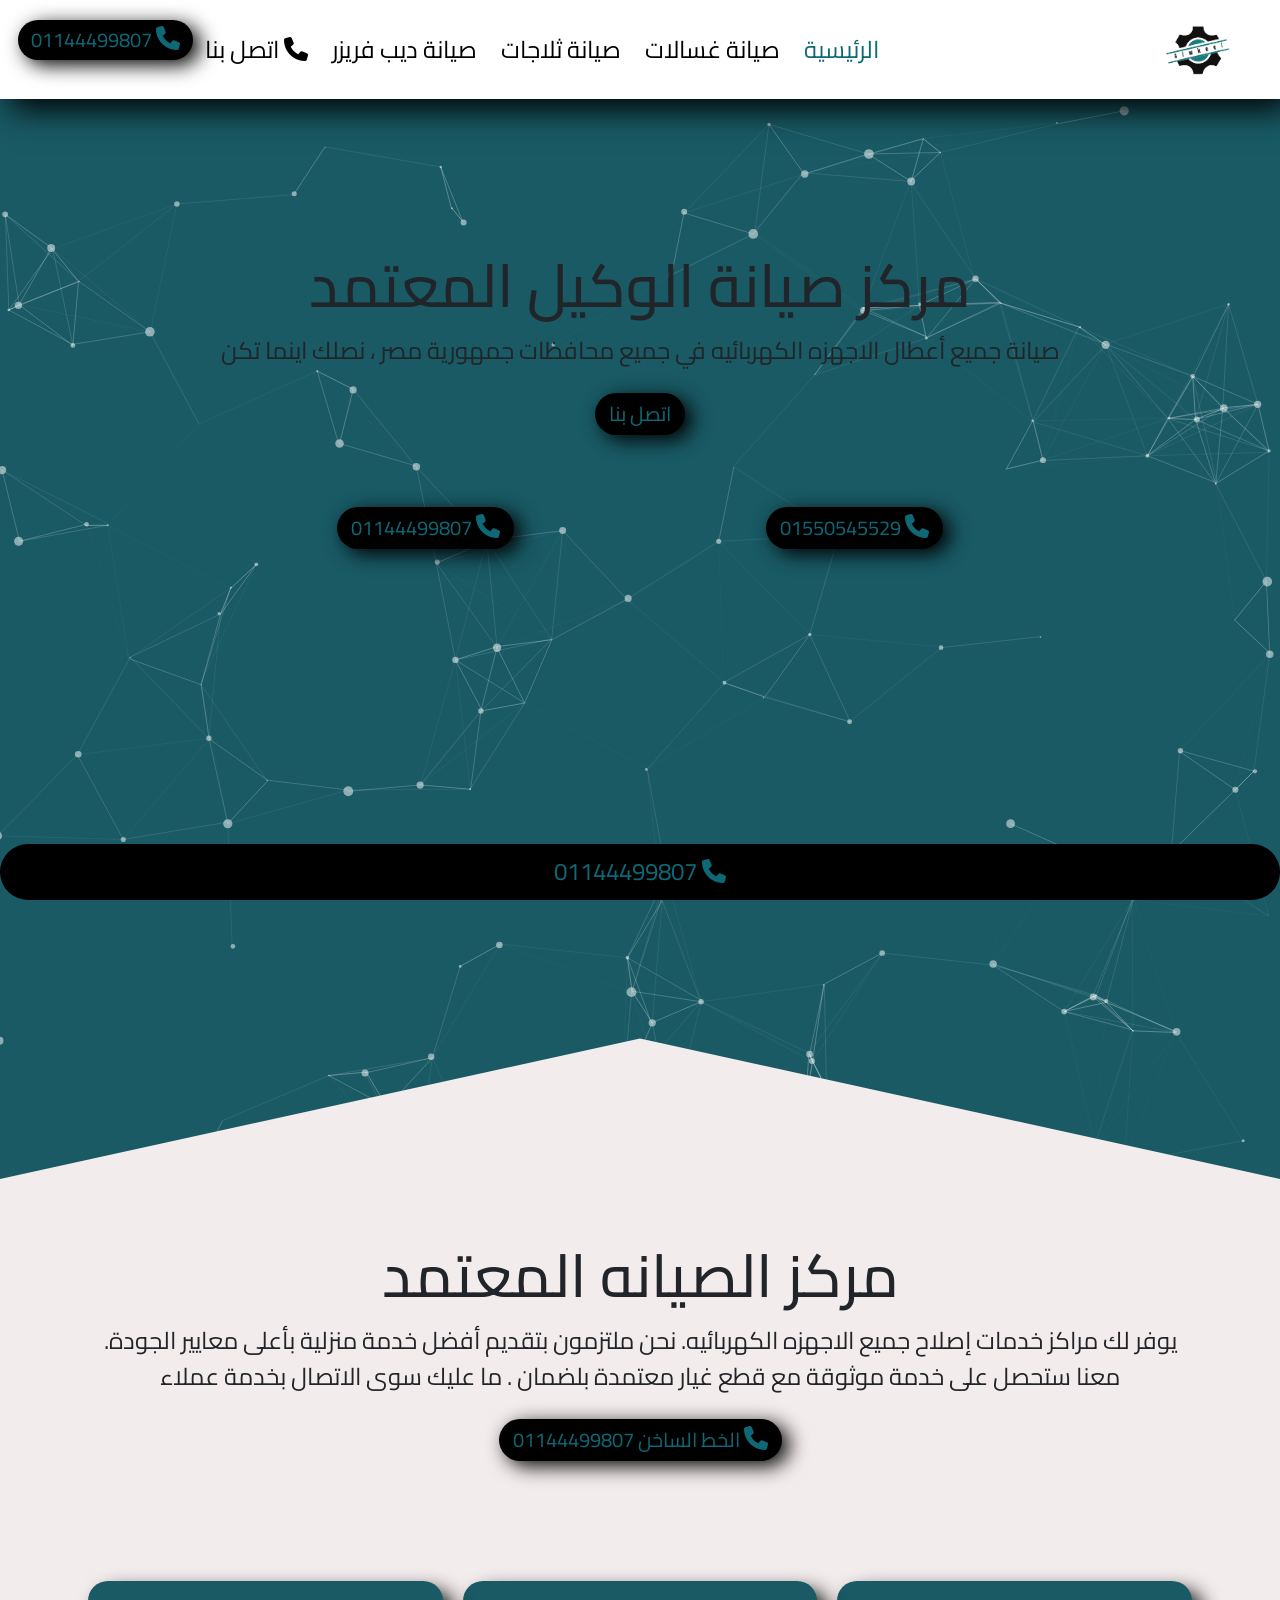
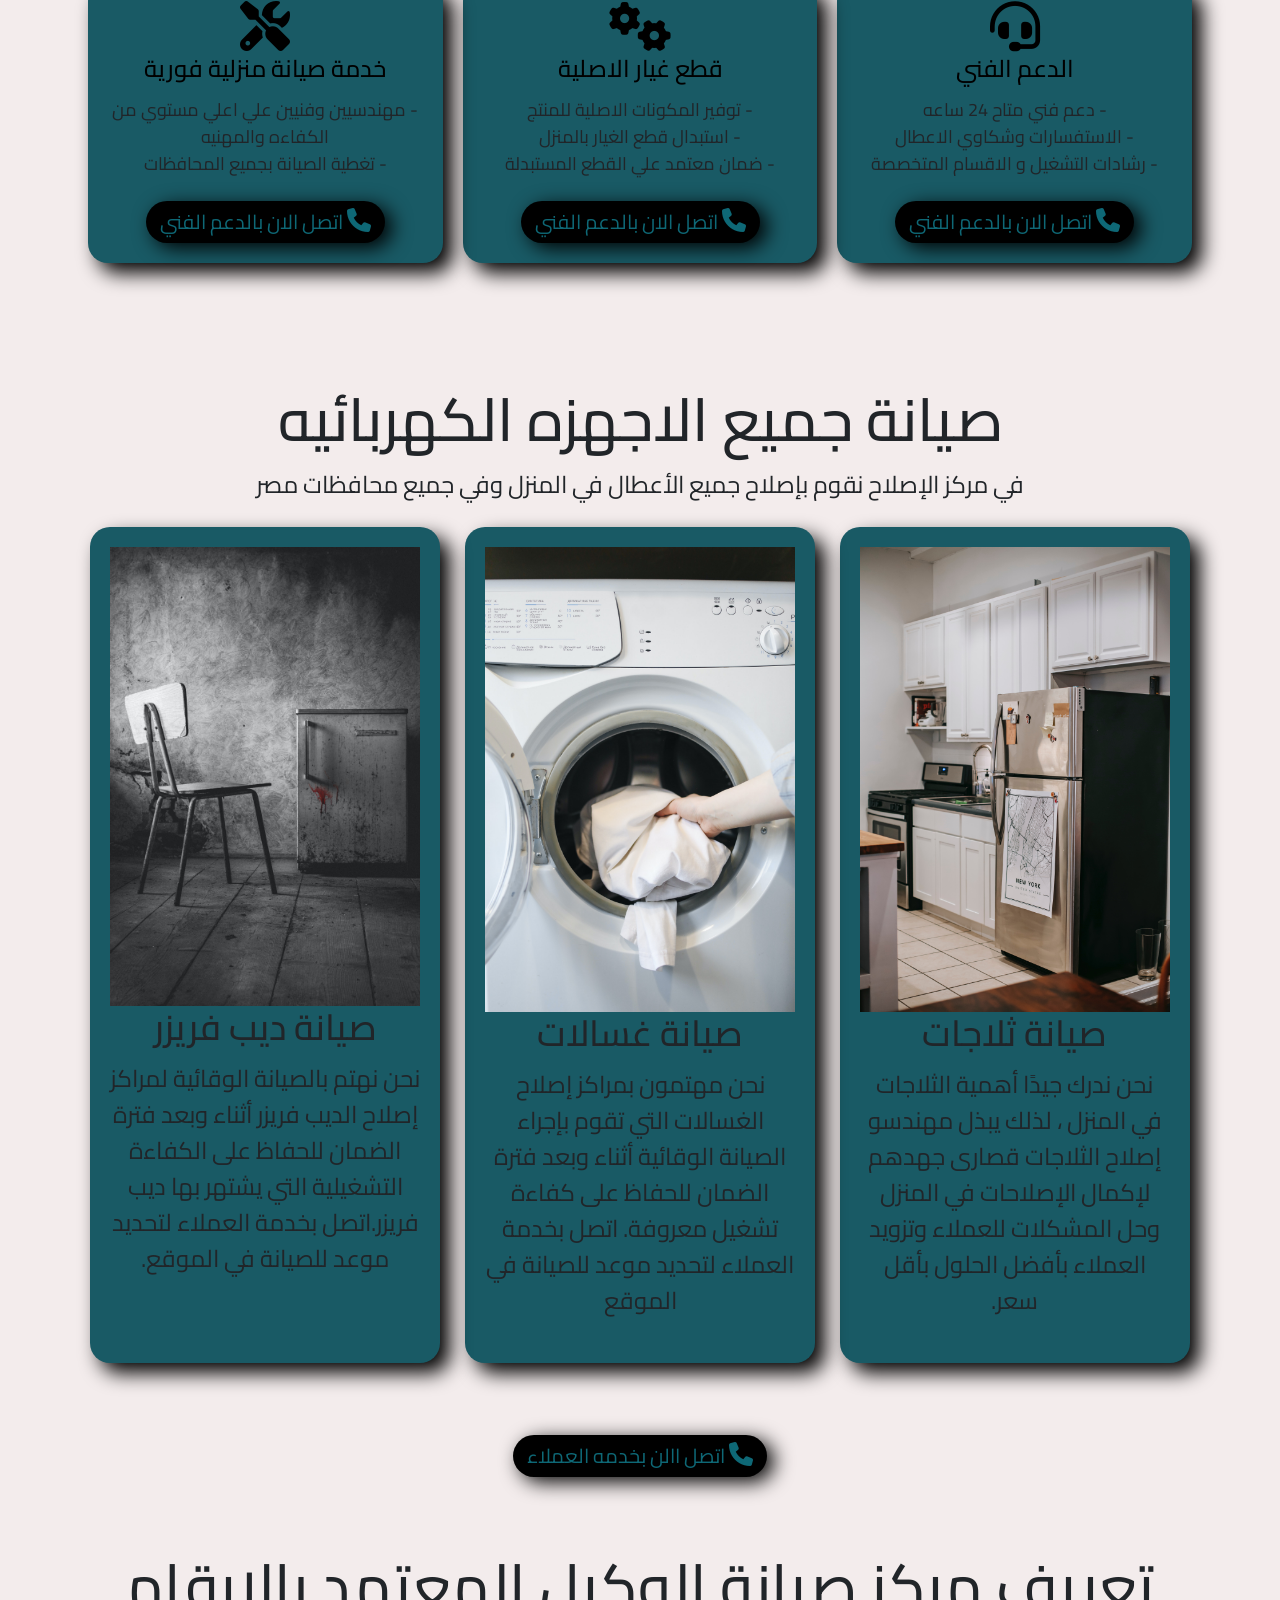
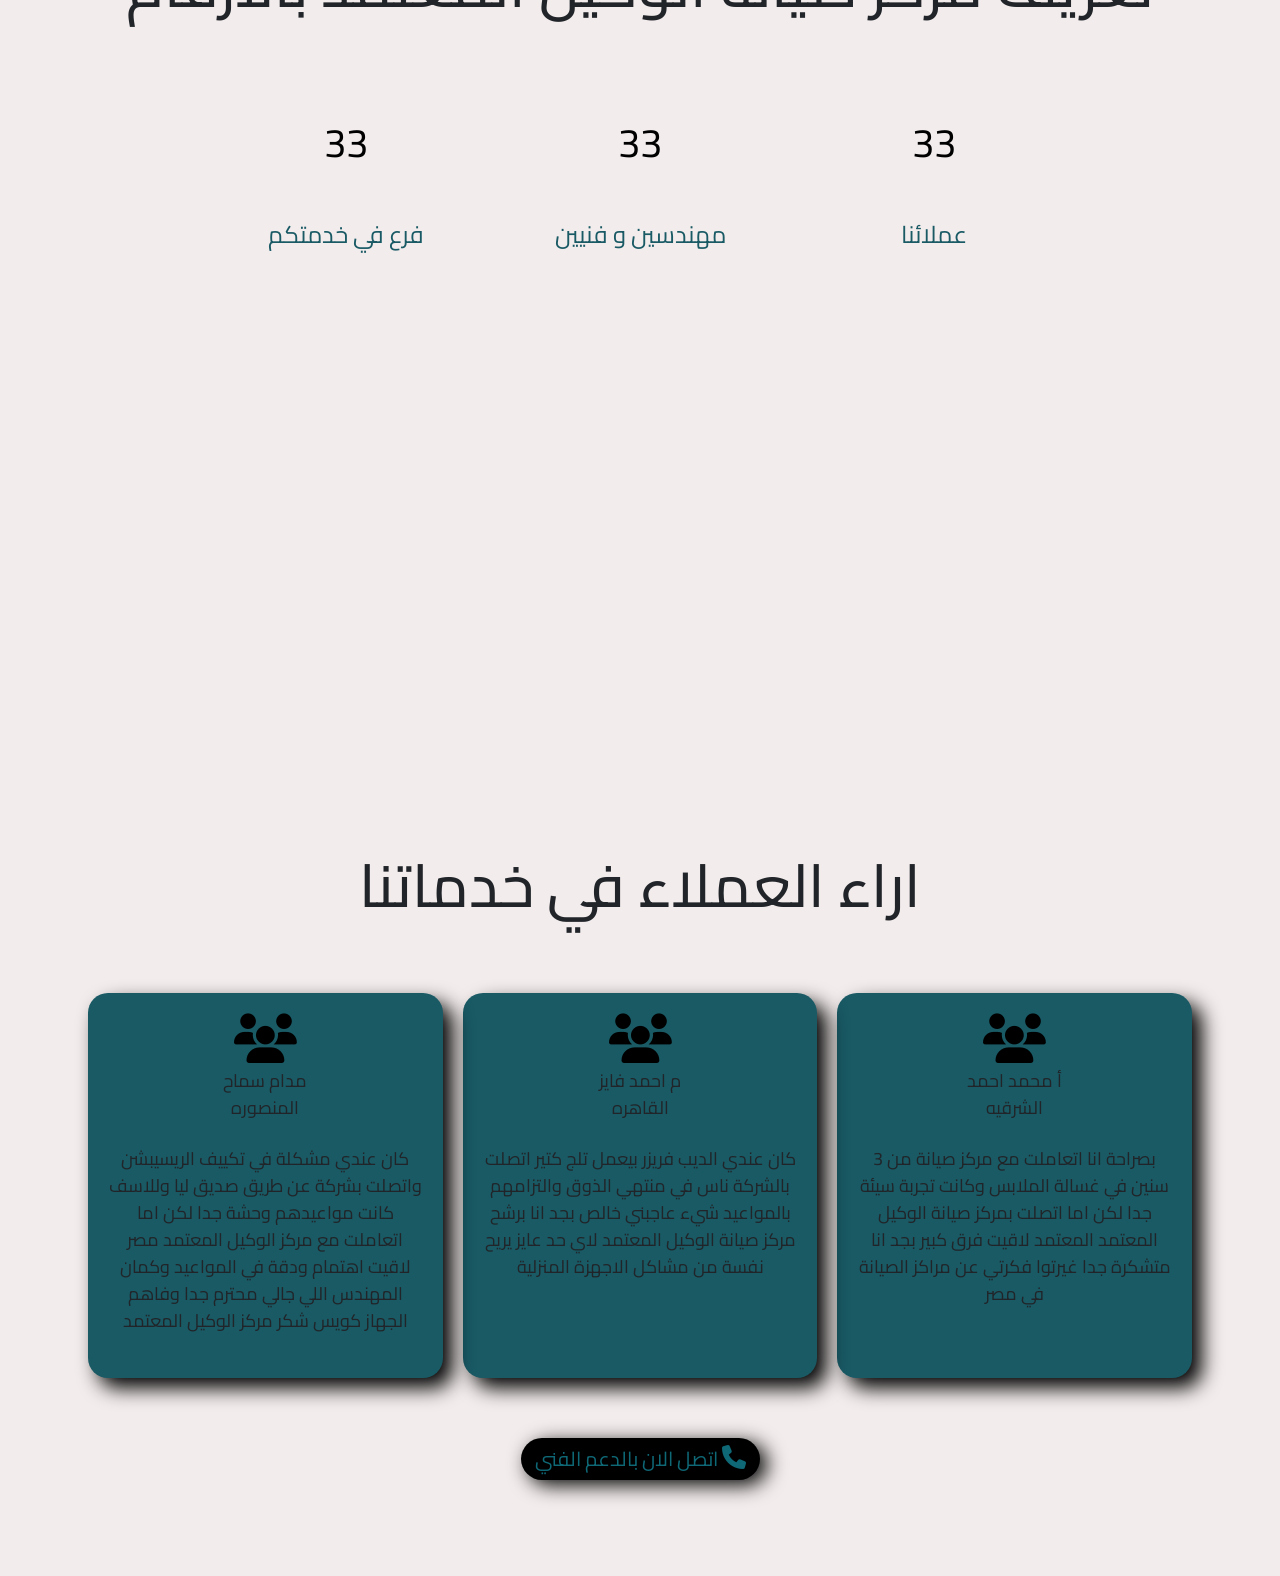
<file: index.html>
<!DOCTYPE html>
<html dir="rtl" lang="ar">

<head>
    <meta charset="UTF-8">
    <meta http-equiv="X-UA-Compatible" content="IE=edge">
    <meta name="viewport" content="width=device-width, initial-scale=1.0">
    <meta name="description" content="مركز خدمات صيانة زانوسى  المعتمد مهندسين متخصصون ذو خبره في مجال صيانات غسالات وثلاجات وديب فريزر زانوسى" />
	<meta name="description" content="مركز صيانة زانوسى المعتمد  متخصصون فى صيانة ثلاجات وغسالات زانوسى" />
	<meta name="description" content="مركز خدمات صيانة زانوسى  المعتمد مهندسين متخصصون ذو خبره في مجال صيانات غسالات وثلاجات وديب فريزر زانوسى" />
    <!-- style css -->
    <link rel="stylesheet" href="css/style.css">
    <!-- normalize  -->
    <link rel="stylesheet" href="css/normalize.css">

    <!-- boot strap -->
    <link href="https://cdn.jsdelivr.net/npm/bootstrap@5.2.3/dist/css/bootstrap.min.css" rel="stylesheet"
        integrity="sha384-rbsA2VBKQhggwzxH7pPCaAqO46MgnOM80zW1RWuH61DGLwZJEdK2Kadq2F9CUG65" crossorigin="anonymous">
    <!-- font -awesome -->
    <link rel="stylesheet" href="https://cdnjs.cloudflare.com/ajax/libs/font-awesome/6.2.1/css/all.min.css">
    <!-- font google -->
    <link rel="preconnect" href="https://fonts.googleapis.com">
    <link rel="preconnect" href="https://fonts.gstatic.com" crossorigin>
    <link
        href="https://fonts.googleapis.com/css2?family=Cairo:wght@200;300;500;700&family=Roboto:wght@100;300;400;700&display=swap"
        rel="stylesheet">
    <title>الوكيل المعتمد</title>
</head>

<body>
    <!-- start header -->

    <nav class="navbar navbar-expand-lg ">
        <div class="container-fluid">

            <a class="navbar-brand" href="#"><img src="logo.png" class="logo" alt=""> </a>
            <button class="navbar-toggler" type="button" data-bs-toggle="collapse"
                data-bs-target="#navbarSupportedContent" aria-controls="navbarSupportedContent" aria-expanded="false"
                aria-label="Toggle navigation">
                <span class="navbar-toggler-icon"></span>
            </button>
            <div class="collapse navbar-collapse" id="navbarSupportedContent">
                <ul class="navbar-nav me-auto mb-2 mb-lg-0">
                    <li class="nav-item">
                        <a class="nav-link active " aria-current="page" style="color:var(--farst-color) ;"
                            href="index.html">الرئيسية</a>
                    </li>
                    <li class="nav-item">
                        
                        <a class="nav-link" href="washers/washers.html">صيانة غسالات</a>
                    </li>
                    <li class="nav-item">
                        <a class="nav-link" href="Refrigerators/Refrigerators.html">صيانة ثلاجات</a>
                    </li>
                    <li class="nav-item">
                        <a class="nav-link" href="DeepFreezer/DeepFreezer.html">صيانة ديب فريزر</a>
                    </li>
                    <li class="nav-item">
                        <a class="nav-link" href="tel:01144499807"><i class="fa fa-phone"></i> اتصل بنا </a>
                    </li>
                    <li class="nav-item">
                    <li><a class="nav-link btn" href="tel:01144499807"><i class="fa fa-phone"></i> 01144499807</a></li>
                    </li>
                </ul>
            </div>
        </div>
    </nav>
    <!--===========start  landing page ===========-->
    <div id="particles-js">
        <section class="container">
            <div class="landing">
                <div class="landing-txt">
                    <h1>مركز صيانة الوكيل المعتمد</h1>
                    <p>صيانة جميع أعطال الاجهزه الكهربائيه في جميع محافظات جمهورية مصر ، نصلك اينما تكن</p>
                    <a href="tel:01144499807" class="btn">اتصل بنا </a>
                    <div class="mt-5 coil">
                        <a href="tel:01550545529" class="btn"><i class="fa fa-phone"></i> 01550545529 </a>
                        <a href="tel:01144499807" class="btn"><i class="fa fa-phone"></i> 01144499807 </a>
                    </div>
                </div>
            </div>
        </section>
    </div>
    <i class="fa-sharp fa-solid fa-arrow-up up"></i>
    <!--===========end  landing page ===========-->

    <!--============ start service ============ -->
    <div class="service">
        <div class="container text-center">
            <div class="col">
                <h1>مركز الصيانه المعتمد</h1>
                <p>
                    يوفر لك مراكز خدمات إصلاح جميع الاجهزه الكهربائيه. نحن ملتزمون بتقديم أفضل خدمة منزلية بأعلى
                    معايير الجودة. معنا ستحصل على خدمة موثوقة مع قطع غيار معتمدة بلضمان . ما عليك سوى
                    الاتصال بخدمة عملاء</p>
                <s><a class="tx-center btn" href="tel:01144499807"><i class="fa fa-phone"></i> الخط الساخن 01144499807</a></s>
            </div>
        </div>
    </div>
    <!--============ end service ============ -->
    <!--=========start features========= -->
    <div class="features">
        <div class="container">
            <div class="feat">
                <div class="col ">
                    <i class="fa fa-headset"></i>
                    <h4>الدعم الفني </h4>
                    <p>- دعم فني متاح 24 ساعه
                        <br />- الاستفسارات وشكاوي الاعطال
                        <br /> - رشادات التشغيل و الاقسام المتخصصة
                    </p>
                </div>
                <a href="tel:01144499807" class="btn"><i class="fa fa-phone"></i> اتصل الان بالدعم الفني</a>
            </div>
            <div class="feat">
                <div class="col">
                    <i class="fa fa-gears"></i>
                    <h4> قطع غيار الاصلية</h4>
                    <p> - توفير المكونات الاصلية للمنتج
                        <br /> - استبدال قطع الغيار بالمنزل
                        <br /> - ضمان معتمد علي القطع المستبدلة
                    </p>
                </div>
                <a href="tel:01144499807" class="btn"><i class="fa fa-phone"></i> اتصل الان بالدعم الفني</a>
            </div>
            <div class="feat">
                <div class="col">
                    <i class="fa fa-screwdriver-wrench"></i>
                    <h4> خدمة صيانة منزلية فورية</h4>
                    <p>
                        - مهندسيين وفنيين علي اعلي مستوي من الكفاءه والمهنيه
                        <br />- تغطية الصيانة بجميع المحافظات
                    </p>
                </div>
                <a href="tel:01144499807" class="btn"><i class="fa fa-phone"></i> اتصل الان بالدعم الفني</a>
            </div>
        </div>
    </div>
    <!--=========end features =========-->

    <!-- =========start about =========-->
    <div class="about">
        <h1 class="text-center">صيانة جميع الاجهزه الكهربائيه</h1>
        <p class="texr-center">في مركز الإصلاح نقوم بإصلاح جميع الأعطال في المنزل وفي جميع محافظات مصر</p>
        <div class="container">
            <div class="col">
                <img src="img/about/1.jpg" alt="">
                <h4>صيانة ثلاجات</h4>
                <p>
                    نحن ندرك جيدًا أهمية الثلاجات في المنزل ، لذلك يبذل مهندسو إصلاح الثلاجات قصارى جهدهم لإكمال
                    الإصلاحات في المنزل وحل المشكلات للعملاء وتزويد العملاء بأفضل الحلول بأقل سعر.</p>
            </div>
            <div class="col">
                <img src="img/about/2.jpg" alt="">
                <h4>صيانة غسالات</h4>
                <p>نحن مهتمون بمراكز إصلاح الغسالات التي تقوم بإجراء الصيانة الوقائية أثناء وبعد فترة الضمان للحفاظ على
                    كفاءة تشغيل معروفة. اتصل بخدمة العملاء لتحديد موعد للصيانة في الموقع</p>
            </div>
            <div class="col">
                <img src="img/about/3.jpg" alt="">
                <h4>صيانة ديب فريزر </h4>
                <p>نحن نهتم بالصيانة الوقائية لمراكز إصلاح الديب فريزر أثناء وبعد فترة الضمان للحفاظ على الكفاءة
                    التشغيلية التي يشتهر بها ديب فريزر.اتصل بخدمة العملاء لتحديد موعد للصيانة في الموقع.</p>
            </div>
        </div>
        <br>
        <br>
        <center>
            <a href="tel:01144499807" class="btn mb-2 texr-center" ><i class="fa fa-phone"></i> اتصل االن بخدمه العملاء</a>
        </center>
    </div>
    <!--========= end about =========-->
    <!--============start  slider ============-->
    <div class="sliderer">
        <div class="container">
            <h1 class="texr-center">تعريف مركز صيانة الوكيل المعتمد بالارقام  </h1>
            <div class="roow">

                <div class="col">
                    <p class="nun " data-goal="23400"></p>
                    <p>عملائنا</p>
                </div>
                <div class="col">
                    <p class="nun" data-goal="800"></p>
                    <p>مهندسين و فنيين</p>
                </div>
                <div class="col">
                    <p class="nun" data-goal="165"></p>
                    <p>فرع في خدمتكم</p>
                </div>
            </div>
        </div>
    </div>
    <!-- silder start-->
    <h1 class="text-center">اراء العملاء في خدماتنا</h1>
    <div class="features">
        <div class="container">
            <div class="feat">
                <div class="col ">
                    <i class="fa fa-users"></i>
                    <p>
                        أ محمد احمد
                        <br>
                        الشرقيه
                    </p>
                    <p>
						بصراحة انا اتعاملت مع مركز صيانة من 3 سنين في غسالة الملابس وكانت تجربة سيئة جدا لكن اما اتصلت بمركز صيانة الوكيل المعتمد  المعتمد لاقيت فرق كبير بجد انا متشكرة جدا غيرتوا فكرتي عن مراكز الصيانة في مصر
					</p>
                </div>
            </div>
            <div class="feat">
                <div class="col">
                    <i class="fa fa-users"></i>
                    <p>م احمد فايز
                        <br>
                        القاهره
                    </p>
                    <p>
						كان عندي الديب فريزر بيعمل تلج كتير اتصلت بالشركة ناس في منتهي الذوق والتزامهم بالمواعيد شيء عاجبني خالص بجد انا برشح مركز صيانة الوكيل المعتمد لاي حد عايز يريح نفسة من مشاكل الاجهزة المنزلية
					</p>
                </div>
            </div>
            <div class="feat">
                <div class="col">
                    <i class="fa fa-users"></i>
                    <p>مدام سماح
                        <br>
                        المنصوره
                    </p>
                    <p>
						كان عندي مشكلة في تكييف الريسيبشن واتصلت بشركة عن طريق صديق ليا وللاسف كانت مواعيدهم وحشة جدا لكن اما اتعاملت مع مركز الوكيل المعتمد  مصر لاقيت اهتمام ودقة في المواعيد وكمان المهندس اللي جالي محترم جدا وفاهم الجهاز كويس شكر مركز الوكيل المعتمد 
					</p>
                </div>
            </div>
        </div>
    </div>
    <div class="footer">

        <a href="tel:01550545529" class="btn " ><i class="fa fa-phone"></i> اتصل الان بالدعم الفني</a>
    </div>
    <!-- silder end-->
    <!--============end footer ============-->

    <footer>
        <a href="tel:01144499807" class=" phon"><i class="fa fa-phone"></i> 01144499807 </a>
       </footer>
    <!-- =====start footer====== -->

    <!-- =====end slid====== -->

    <!-- main js -->
    <script src="js/main.js"></script>
    <!-- particles -->
    <script type="text/javascript" src="js/particles.js/particles.min.js"></script>
    <script type="text/javascript" src="js/particles.js/app.js"></script>

    <!-- boot strap -->
    <script src="https://cdn.jsdelivr.net/npm/bootstrap@5.2.3/dist/js/bootstrap.bundle.min.js"
        integrity="sha384-kenU1KFdBIe4zVF0s0G1M5b4hcpxyD9F7jL+jjXkk+Q2h455rYXK/7HAuoJl+0I4"
        crossorigin="anonymous"></script>
</body>

</html>
</file>
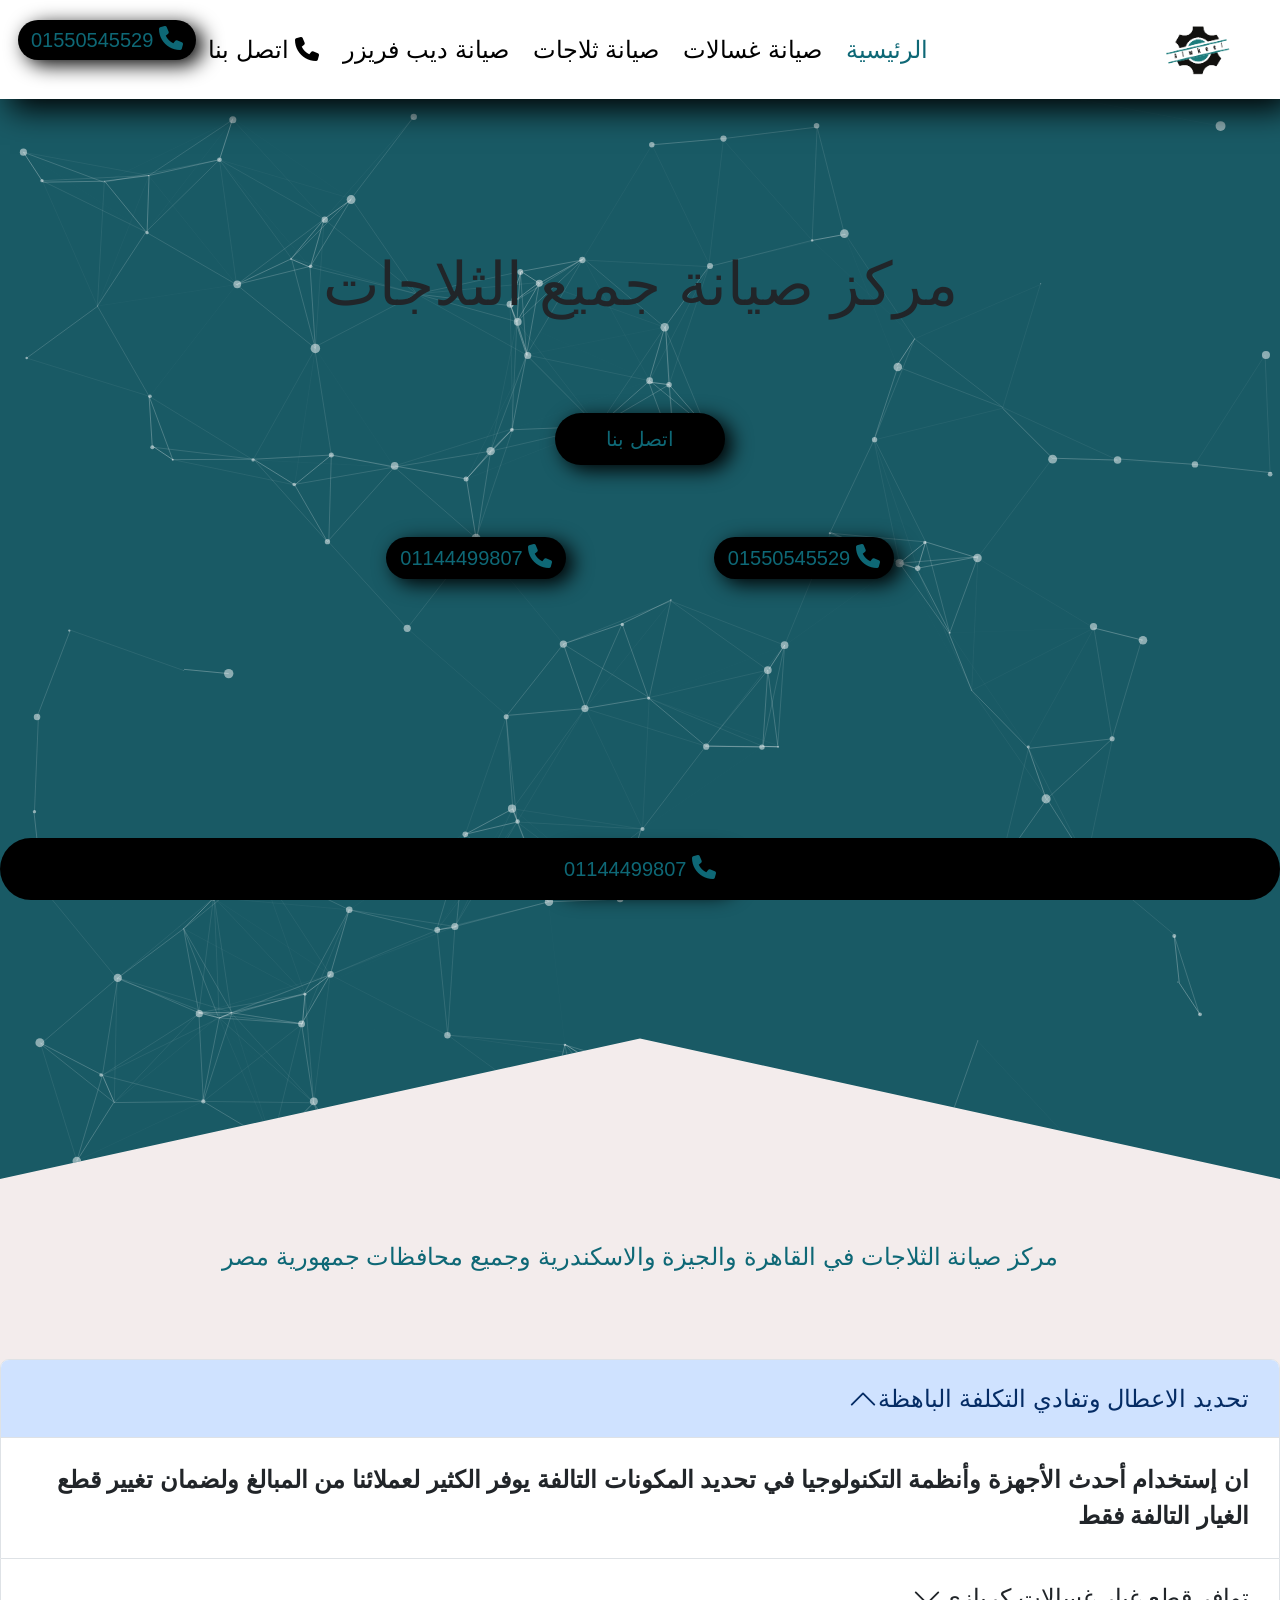
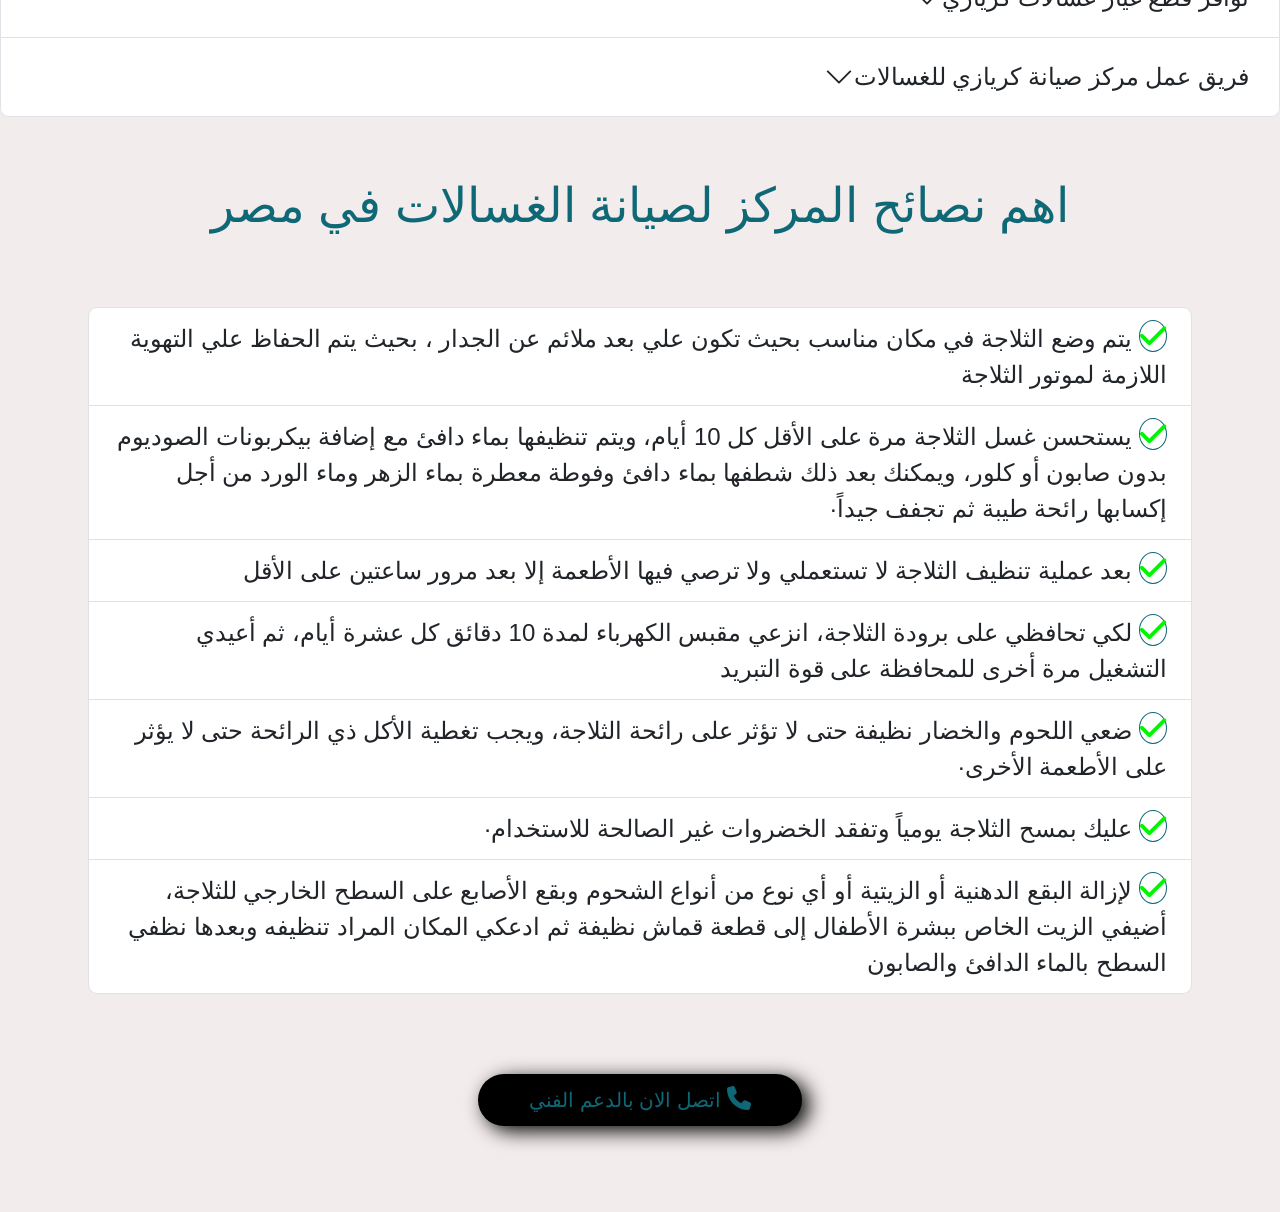
<file: Refrigerators/Refrigerators.html>
<!DOCTYPE html>
<html dir="rtl" lang="ar">

<head>
    <meta charset="UTF-8">
    <meta http-equiv="X-UA-Compatible" content="IE=edge">
    <meta name="viewport" content="width=device-width, initial-scale=1.0">
    <title>صيانة ثلاجات -الوكيل المعتمد</title>

    <!-- boot strap -->
    <link href="https://cdn.jsdelivr.net/npm/bootstrap@5.2.3/dist/css/bootstrap.min.css" rel="stylesheet"
        integrity="sha384-rbsA2VBKQhggwzxH7pPCaAqO46MgnOM80zW1RWuH61DGLwZJEdK2Kadq2F9CUG65" crossorigin="anonymous">
    <link rel="stylesheet" href="../css/style.css">
    <link rel="stylesheet" href="Refrigerators.css">
    <!-- font -awesome -->
    <link rel="stylesheet" href="https://cdnjs.cloudflare.com/ajax/libs/font-awesome/6.2.1/css/all.min.css">
</head>

<body>
    <!-- header -->

    <nav class="navbar navbar-expand-lg ">
        <div class="container-fluid">

            <a class="navbar-brand" href="#"><img src="../logo.png" class="logo" alt=""> </a>
            <button class="navbar-toggler" type="button" data-bs-toggle="collapse"
                data-bs-target="#navbarSupportedContent" aria-controls="navbarSupportedContent" aria-expanded="false"
                aria-label="Toggle navigation">
                <span class="navbar-toggler-icon"></span>
            </button>
            <div class="collapse navbar-collapse" id="navbarSupportedContent">
                <ul class="navbar-nav me-auto mb-2 mb-lg-0">
                    <li class="nav-item">
                        <a class="nav-link active " aria-current="page" style="color:var(--farst-color) ;"
                            href="../index.html">الرئيسية</a>
                    </li>
                    <li class="nav-item">

                        <a class="nav-link" href="../washers/washers.html">صيانة غسالات</a>
                    </li>
                    <li class="nav-item">
                        <a class="nav-link" href="Refrigerators.html">صيانة ثلاجات</a>
                    </li>
                    <li class="nav-item">
                        <a class="nav-link" href="../DeepFreezer/DeepFreezer.html">صيانة ديب فريزر</a>
                    </li>
                    <li class="nav-item">
                        <a class="nav-link" href="tel:01550545529"><i class="fa fa-phone"></i> اتصل بنا </a>
                    </li>
                    <li class="nav-item">
                    <li><a class="nav-link btn" href="tel:01550545529"><i class="fa fa-phone"></i> 01550545529</a></li>
                    </li>
                </ul>
            </div>
        </div>
    </nav>

    <div id="particles-js">
        <section class="container">
            <div class="landing">
                <div class="landing-txt">
                    <h1>مركز صيانة جميع الثلاجات </h1>
                    <a href="tel:01550545529" class="btn tree">اتصل بنا </a>
                    <div class="mt-5 coil">
                        <a href="tel:01550545529" class="btn"><i class="fa fa-phone"></i> 01550545529 </a>
                        <a href="tel:01144499807" class="btn"><i class="fa fa-phone"></i> 01144499807 </a>
                    </div>
                </div>
            </div>
        </section>
    </div>
    <p class="one">مركز صيانة الثلاجات في القاهرة والجيزة والاسكندرية وجميع محافظات جمهورية مصر</ح>
    <div class="accordion" id="accordionExample">
        <div class="accordion-item">
            <h2 class="accordion-header" id="headingOne">
                <button class="accordion-button" type="button" data-bs-toggle="collapse" data-bs-target="#collapseOne"
                    aria-expanded="true" aria-controls="collapseOne">
                    تحديد الاعطال وتفادي التكلفة الباهظة
                </button>
            </h2>
            <div id="collapseOne" class="accordion-collapse collapse show" aria-labelledby="headingOne"
                data-bs-parent="#accordionExample">
                <div class="accordion-body">
                    <strong>ان إستخدام أحدث الأجهزة وأنظمة التكنولوجيا في تحديد المكونات التالفة
                        يوفر الكثير لعملائنا من المبالغ ولضمان تغيير قطع الغيار التالفة فقط</strong>


                </div>
            </div>
        </div>
        <div class="accordion-item">
            <h2 class="accordion-header" id="headingTwo">
                <button class="accordion-button collapsed" type="button" data-bs-toggle="collapse"
                    data-bs-target="#collapseTwo" aria-expanded="false" aria-controls="collapseTwo">
                    توافر قطع غيار غسالات كريازي
                </button>
            </h2>
            <div id="collapseTwo" class="accordion-collapse collapse" aria-labelledby="headingTwo"
                data-bs-parent="#accordionExample">
                <div class="accordion-body">
                    <strong>يضمن مركز خدمة غسالات كريازي لعملائنا الحصول علي جهاز منزلي متكامل يعمل بأعلى مستوى من
                        الكفاءة التي ينتظرها عملائنا ولتعزيز الثقة في مركز صيانة كريازي المعتمد للغسالات ، تقديم الدعم
                        والمشورة ،</strong>
                </div>
            </div>
        </div>
        <div class="accordion-item">
            <h2 class="accordion-header" id="headingThree">
                <button class="accordion-button collapsed" type="button" data-bs-toggle="collapse"
                    data-bs-target="#collapseThree" aria-expanded="false" aria-controls="collapseThree">
                    فريق عمل مركز صيانة كريازي للغسالات
                </button>
            </h2>
            <div id="collapseThree" class="accordion-collapse collapse" aria-labelledby="headingThree"
                data-bs-parent="#accordionExample">
                <div class="accordion-body">
                    <strong>التعاون الدائم بين خدمة العملاء و مهندسين و فنيين توكيل غسالات كريازي في مصر و التنظيم
                        المستمر خطوط السير يضعنا في المقدمة دائما ونحن فخورون لذلك ،</strong>
                </div>
            </div>
        </div>
    </div>
    <div class="container">
        <h2 class="one">اهم نصائح المركز لصيانة الغسالات في مصر</h2>
        <ul class="list-group">
            <li class="list-group-item"><i class="fa-sharp fa-solid fa-check tow"></i>

                يتم وضع الثلاجة في مكان مناسب بحيث تكون علي بعد ملائم عن الجدار ، بحيث يتم الحفاظ علي التهوية اللازمة
                لموتور الثلاجة</li>
            <li class="list-group-item"><i class="fa-sharp fa-solid fa-check tow"></i>
                يستحسن غسل الثلاجة مرة على الأقل كل 10 أيام، ويتم تنظيفها بماء دافئ مع إضافة بيكربونات الصوديوم بدون
                صابون أو كلور، ويمكنك بعد ذلك شطفها بماء دافئ وفوطة معطرة بماء الزهر وماء الورد من أجل إكسابها رائحة
                طيبة ثم تجفف جيداً· </li>
            <li class="list-group-item"><i class="fa-sharp fa-solid fa-check tow"></i>

                بعد عملية تنظيف الثلاجة لا تستعملي ولا ترصي فيها الأطعمة إلا بعد مرور ساعتين على الأقل </li>
            <li class="list-group-item"><i class="fa-sharp fa-solid fa-check tow"></i>

                لكي تحافظي على برودة الثلاجة، انزعي مقبس الكهرباء لمدة 10 دقائق كل عشرة أيام، ثم أعيدي التشغيل مرة أخرى
                للمحافظة على قوة التبريد </li>
            <li class="list-group-item"><i class="fa-sharp fa-solid fa-check tow"></i>

                ضعي اللحوم والخضار نظيفة حتى لا تؤثر على رائحة الثلاجة، ويجب تغطية الأكل ذي الرائحة حتى لا يؤثر على
                الأطعمة الأخرى· </li>
            <li class="list-group-item"><i class="fa-sharp fa-solid fa-check tow"></i>

                عليك بمسح الثلاجة يومياً وتفقد الخضروات غير الصالحة للاستخدام· </li>
            <li class="list-group-item"><i class="fa-sharp fa-solid fa-check tow"></i>

                لإزالة البقع الدهنية أو الزيتية أو أي نوع من أنواع الشحوم وبقع الأصابع على السطح الخارجي للثلاجة، أضيفي
                الزيت الخاص ببشرة الأطفال إلى قطعة قماش نظيفة ثم ادعكي المكان المراد تنظيفه وبعدها نظفي السطح بالماء
                الدافئ والصابون
            </li>
        </ul>
    </div>
    <p> <a href="tel:01550545529" class="btn  tree"><i class="fa fa-phone"></i> اتصل الان بالدعم الفني</a></p>

    <footer>
        <a href="tel:01144499807" class="btn phon"><i class="fa fa-phone"></i> 01144499807 </a>
       </footer>
    <script type="text/javascript" src="../js/particles.js/particles.min.js"></script>
    <script type="text/javascript" src="../js/particles.js/app.js"></script>
    <!-- boot strap -->
    <script src="https://cdn.jsdelivr.net/npm/bootstrap@5.2.3/dist/js/bootstrap.bundle.min.js"
        integrity="sha384-kenU1KFdBIe4zVF0s0G1M5b4hcpxyD9F7jL+jjXkk+Q2h455rYXK/7HAuoJl+0I4"
        crossorigin="anonymous"></script>
</body>

</html>
</file>
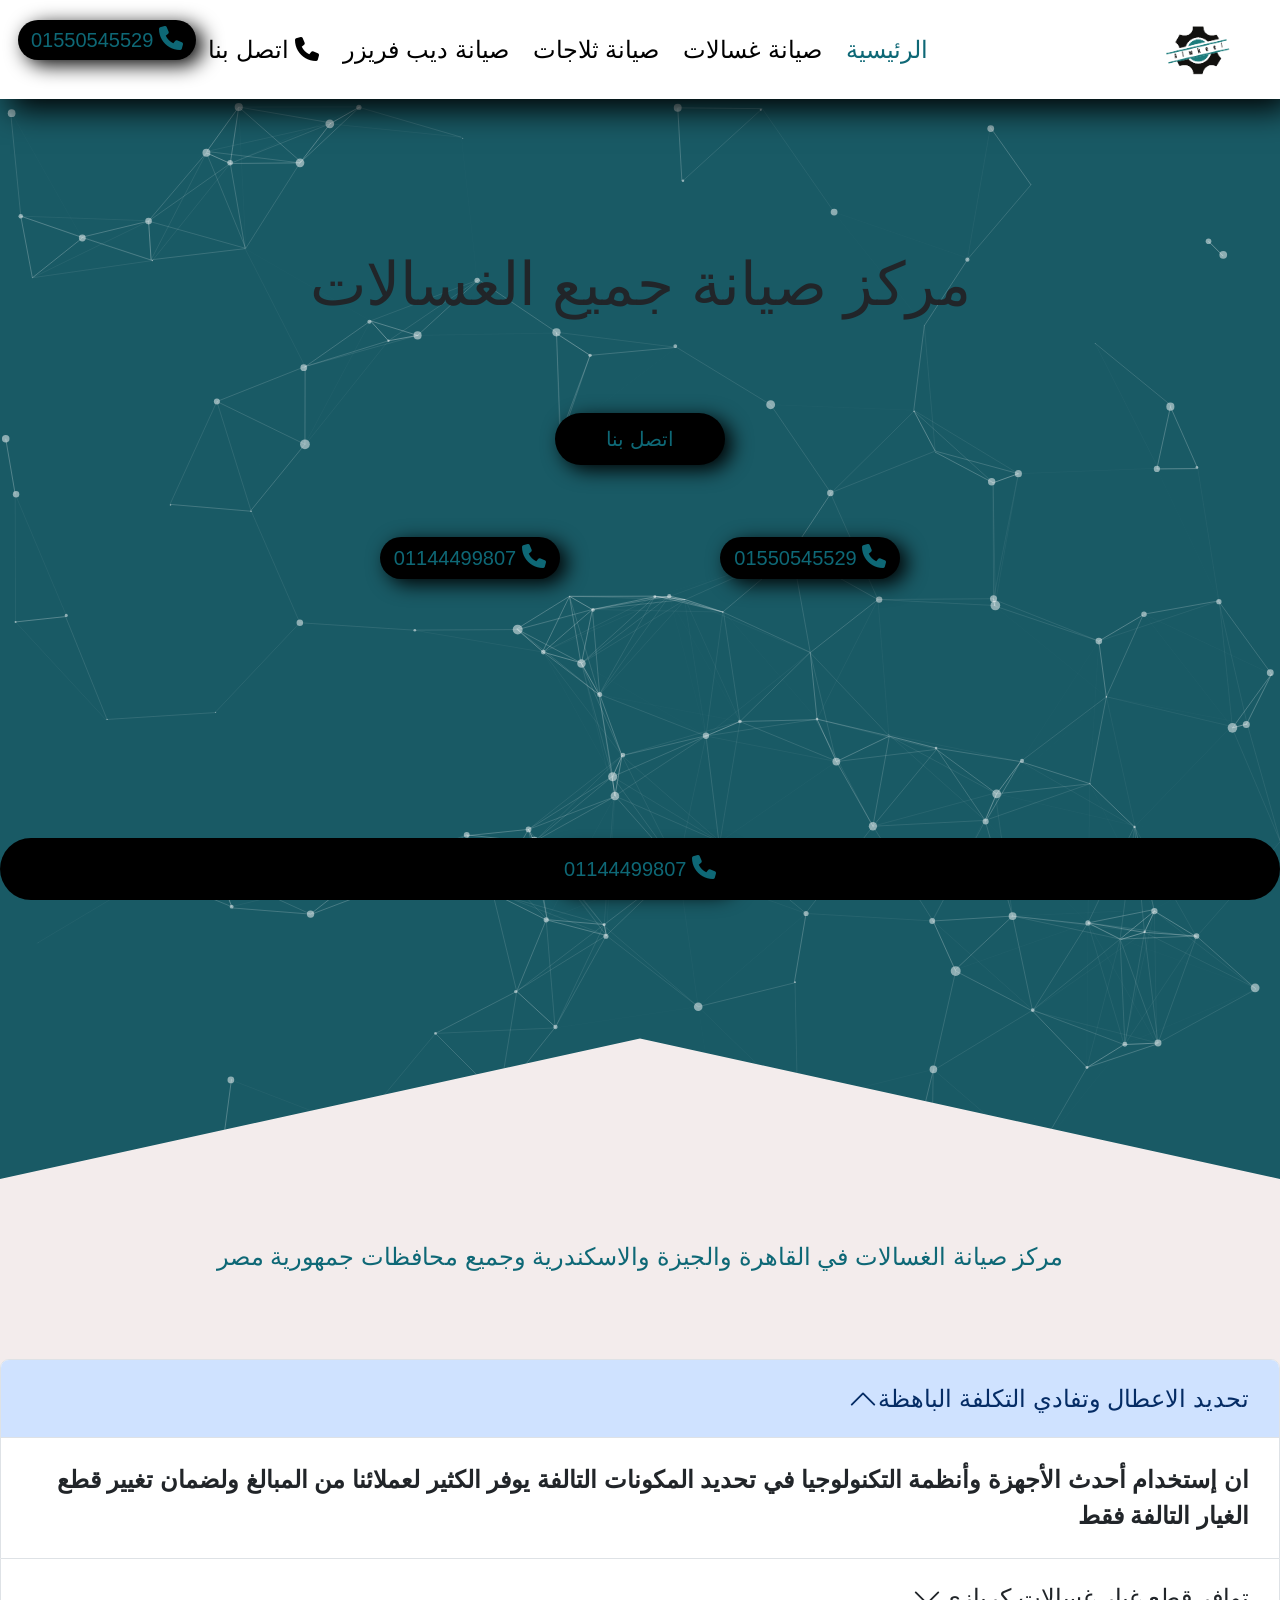
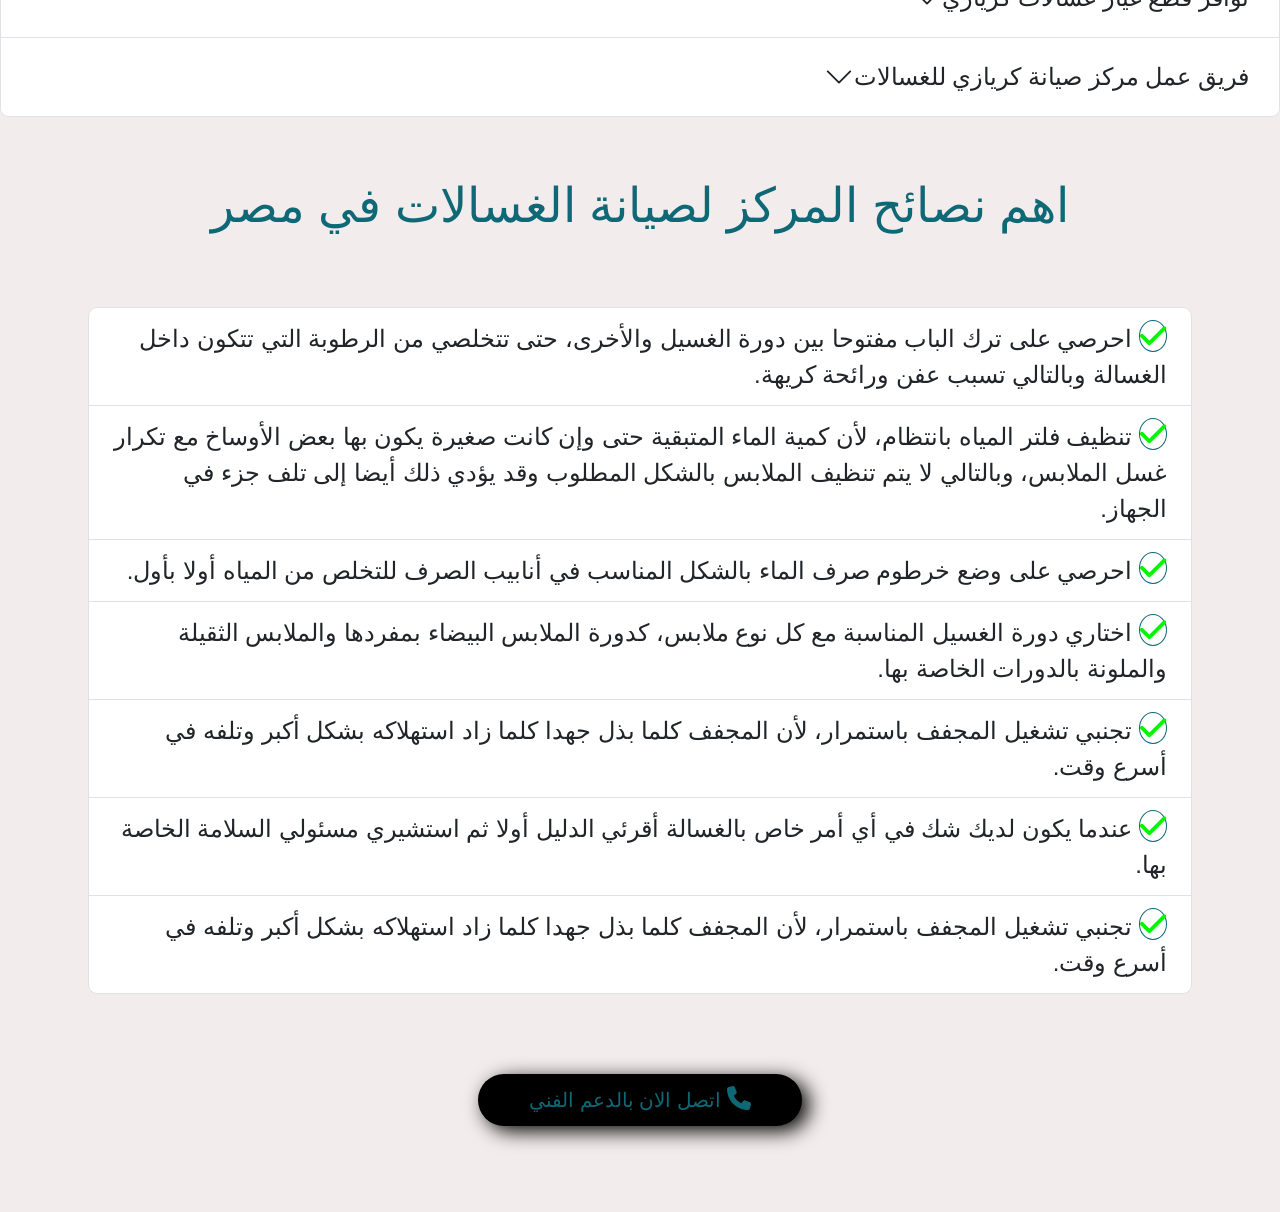
<file: washers/washers.html>
<!DOCTYPE html>
<html dir="rtl" lang="ar">
<head>
    <meta charset="UTF-8">
    <meta http-equiv="X-UA-Compatible" content="IE=edge">
    <meta name="viewport" content="width=device-width, initial-scale=1.0">
    <title>صيانة غسالات -الوكيل المعتمد</title>
    
    <!-- boot strap -->
    <link href="https://cdn.jsdelivr.net/npm/bootstrap@5.2.3/dist/css/bootstrap.min.css" rel="stylesheet"
        integrity="sha384-rbsA2VBKQhggwzxH7pPCaAqO46MgnOM80zW1RWuH61DGLwZJEdK2Kadq2F9CUG65" crossorigin="anonymous">
    <link rel="stylesheet" href="../css/style.css">
    <link rel="stylesheet" href="washers.css">
        <!-- font -awesome -->
        <link rel="stylesheet" href="https://cdnjs.cloudflare.com/ajax/libs/font-awesome/6.2.1/css/all.min.css">
</head>
<body>
    <!-- header -->
    
    <nav class="navbar navbar-expand-lg ">
        <div class="container-fluid">

            <a class="navbar-brand" href="#"><img src="../logo.png" class="logo" alt=""> </a>
            <button class="navbar-toggler" type="button" data-bs-toggle="collapse"
                data-bs-target="#navbarSupportedContent" aria-controls="navbarSupportedContent" aria-expanded="false"
                aria-label="Toggle navigation">
                <span class="navbar-toggler-icon"></span>
            </button>
            <div class="collapse navbar-collapse" id="navbarSupportedContent">
                <ul class="navbar-nav me-auto mb-2 mb-lg-0">
                    <li class="nav-item">
                        <a class="nav-link active " aria-current="page" style="color:var(--farst-color) ;"
                            href="../index.html">الرئيسية</a>
                    </li>
                    <li class="nav-item">
                        
                        <a class="nav-link" href="washers.html">صيانة غسالات</a>
                    </li>
                    <li class="nav-item">
                        <a class="nav-link" href="../Refrigerators/Refrigerators.html">صيانة ثلاجات</a>
                    </li>
                    <li class="nav-item">
                        <a class="nav-link" href="../DeepFreezer/DeepFreezer.html">صيانة ديب فريزر</a>
                    </li>
                    <li class="nav-item">
                        <a class="nav-link" href="tel:01550545529"><i class="fa fa-phone"></i> اتصل بنا </a>
                    </li>
                    <li class="nav-item">
                    <li><a class="nav-link btn" href="tel:01550545529"><i class="fa fa-phone"></i> 01550545529</a></li>
                    </li>
                </ul>
            </div>
        </div>
    </nav>
    <!-- up -->
    <span class="up">^</span>
<!-- home -->
    <div id="particles-js">
        <section class="container">
            <div class="landing">
                <div class="landing-txt">
                    <h1>مركز صيانة جميع الغسالات </h1>
                    <a href="tel:01550545529" class="btn tree">اتصل بنا </a>
                    <div class="mt-5 coil">
                        <a href="tel:01550545529" class="btn"><i class="fa fa-phone"></i> 01550545529 </a>
                        <a href="tel:01144499807" class="btn"><i class="fa fa-phone"></i> 01144499807 </a>
                    </div>
                </div>
            </div>
        </section>
    </div>
    <p class="one">مركز صيانة الغسالات  في القاهرة والجيزة والاسكندرية وجميع محافظات جمهورية مصر</ح>
    <div class="accordion" id="accordionExample">
        <div class="accordion-item">
          <h2 class="accordion-header" id="headingOne">
            <button class="accordion-button" type="button" data-bs-toggle="collapse" data-bs-target="#collapseOne" aria-expanded="true" aria-controls="collapseOne">
                تحديد الاعطال وتفادي التكلفة الباهظة
            </button>
          </h2>
          <div id="collapseOne" class="accordion-collapse collapse show" aria-labelledby="headingOne" data-bs-parent="#accordionExample">
            <div class="accordion-body">
              <strong>ان إستخدام أحدث الأجهزة وأنظمة التكنولوجيا في تحديد المكونات التالفة
                يوفر الكثير لعملائنا من المبالغ ولضمان تغيير قطع الغيار التالفة فقط</strong>
             
               
            </div>
          </div>
        </div>
        <div class="accordion-item">
          <h2 class="accordion-header" id="headingTwo">
            <button class="accordion-button collapsed" type="button" data-bs-toggle="collapse" data-bs-target="#collapseTwo" aria-expanded="false" aria-controls="collapseTwo">
                توافر قطع غيار غسالات كريازي
            </button>
          </h2>
          <div id="collapseTwo" class="accordion-collapse collapse" aria-labelledby="headingTwo" data-bs-parent="#accordionExample">
            <div class="accordion-body">
              <strong>يضمن مركز خدمة غسالات كريازي لعملائنا الحصول علي جهاز منزلي متكامل يعمل بأعلى مستوى من الكفاءة التي ينتظرها عملائنا ولتعزيز الثقة في مركز صيانة كريازي المعتمد للغسالات ، تقديم الدعم والمشورة ،</strong> 
            </div>
          </div>
        </div>
        <div class="accordion-item">
          <h2 class="accordion-header" id="headingThree">
            <button class="accordion-button collapsed" type="button" data-bs-toggle="collapse" data-bs-target="#collapseThree" aria-expanded="false" aria-controls="collapseThree">
                فريق عمل مركز صيانة كريازي للغسالات
            </button>
          </h2>
          <div id="collapseThree" class="accordion-collapse collapse" aria-labelledby="headingThree" data-bs-parent="#accordionExample">
            <div class="accordion-body">
              <strong>التعاون الدائم بين خدمة العملاء و مهندسين و فنيين توكيل غسالات كريازي في مصر و التنظيم المستمر خطوط السير يضعنا في المقدمة دائما ونحن فخورون لذلك ،</strong> 
            </div>
          </div>
        </div>
      </div>
      <div class="container">
        <h2 class="one">اهم نصائح المركز لصيانة الغسالات  في مصر</h2>
        <ul class="list-group">
            <li class="list-group-item"><i class="fa-sharp fa-solid fa-check tow"></i>
                احرصي على ترك الباب مفتوحا بين دورة الغسيل والأخرى، حتى تتخلصي من الرطوبة التي تتكون داخل الغسالة وبالتالي تسبب عفن ورائحة كريهة.</li>
            <li class="list-group-item"><i class="fa-sharp fa-solid fa-check tow"></i> تنظيف فلتر المياه بانتظام، لأن كمية الماء المتبقية حتى وإن كانت صغيرة يكون بها بعض الأوساخ مع تكرار غسل الملابس، وبالتالي لا يتم تنظيف الملابس بالشكل المطلوب وقد يؤدي ذلك أيضا إلى تلف جزء في الجهاز. </li>
            <li class="list-group-item"><i class="fa-sharp fa-solid fa-check tow"></i>  
                احرصي على وضع خرطوم صرف الماء بالشكل المناسب في أنابيب الصرف للتخلص من المياه أولا بأول.</li>
            <li class="list-group-item"><i class="fa-sharp fa-solid fa-check tow"></i> 
                اختاري دورة الغسيل المناسبة مع كل نوع ملابس، كدورة الملابس البيضاء بمفردها والملابس الثقيلة والملونة بالدورات الخاصة بها. </li>
            <li class="list-group-item"><i class="fa-sharp fa-solid fa-check tow"></i>  
                تجنبي تشغيل المجفف باستمرار، لأن المجفف كلما بذل جهدا كلما زاد استهلاكه بشكل أكبر وتلفه في أسرع وقت.</li>
            <li class="list-group-item"><i class="fa-sharp fa-solid fa-check tow"></i> 
                عندما يكون لديك شك في أي أمر خاص بالغسالة أقرئي الدليل أولا ثم استشيري مسئولي السلامة الخاصة بها. </li>
            <li class="list-group-item"><i class="fa-sharp fa-solid fa-check tow"></i> 
                تجنبي تشغيل المجفف باستمرار، لأن المجفف كلما بذل جهدا كلما زاد استهلاكه بشكل أكبر وتلفه في أسرع وقت. </li>
          </ul>
        </div>
       <p> <a href="tel:01550545529" class="btn  tree"><i class="fa fa-phone"></i> اتصل الان بالدعم الفني</a></p>
       
       <footer>
        <a href="tel:01144499807" class="btn phon"><i class="fa fa-phone"></i> 01144499807 </a>
       </footer>
    <script src="../js/main.js"></script>
    <script type="text/javascript" src="../js/particles.js/particles.min.js"></script>
    <script type="text/javascript" src="../js/particles.js/app.js"></script>
        <!-- boot strap -->
        <script src="https://cdn.jsdelivr.net/npm/bootstrap@5.2.3/dist/js/bootstrap.bundle.min.js"
        integrity="sha384-kenU1KFdBIe4zVF0s0G1M5b4hcpxyD9F7jL+jjXkk+Q2h455rYXK/7HAuoJl+0I4"
        crossorigin="anonymous"></script>
</body>
</html>
</file>
<file: css/style.css>
* {
  margin: 0;
  padding: 0;
  box-sizing: border-box;
  font-family: "Cairo", sans-serif;
  list-style: none !important;
  text-decoration: none !important;
  font-size: 24px;
}

body{
  background: #f3ecec !important;

}
p{
color:var(--dark);
}

:root {
  --farst-color: #0e6876;
  --darck: #000;
  --pramery: #195a65;
  --red:#ff0000;
}

/* logo */
.logo{
  background: transparent;
  height: 60px;
}


/* scrol */
.up{
  font-size: 30px;
  position: fixed;
  bottom: 60px;
  left:  -30px;
  color: var(--farst-color);
  cursor: pointer;
  transition: .2s;
  z-index: 58865865;
}
.up.show{
  left: 20px;
}

/* btn */
.btn {
  background-color: var(--darck) !important;
  color: var(--farst-color) !important;
  padding: 5px 13px !important;
  width:max-content;
  border-radius: 50px !important;
  box-shadow: 7px 5px 20px #000;
  transition: 0.3s;
  font-size: 20px !important;
}

.btn:hover {
  background-color: var(--red) !important;
  color: var(--darck) !important;
}

.coil{
  display: flex;
  justify-content: space-around  !important;
  gap: 20px !important;
  z-index: 12923;
}
/* start header */
.navbar {
  background: #fff;
  box-shadow: 10px 10px 30px #000;
  position: sticky !important;
  top: 0;
  z-index: 9999;
  ont-size: 24px !important;
  font-weight: normal;
}
.navbar .active {
  color: var(--farst-color);
}
.navbar .nav-item a {
  color: var(--darck);
}
.navbar .nav-item a:hover {
  color: var(--farst-color);

}

/* home */
#particles-js {
  background-color: var(--pramery);
  height: 120vh;
  background-attachment: fixed;
  clip-path: polygon(0 0, 100% 0, 100% 100%, 50% 87%, 0 100%);
  z-index: -1 !important;
}


.container-fluid {
  position: relative;
}

.landing{
  display: flex;
  align-items: center;
  justify-content: center;
  text-align: center;
  background: transparent;
  position: relative;
}

.landing .landing-txt{
  position: absolute;
  top: 150px;
}



/* start service */
.service{
    padding: 60px 0;
    position: relative;
}
/* start features */
.features{
    padding: 60px 0;
}
.features .container{
    display: grid;
    grid-template-columns: repeat(auto-fill,minmax(300px,1fr));
    gap: 20px;
}

.features .feat{
    padding: 20px;
    text-align: center;
    background-color: var(--pramery);
    border-radius: 20px;
    box-shadow: 10px 10px 20px var(--darck);
}


.features .feat .col h4{
    font-size: 24px;
    color: var(--darck);
}

.features .feat .col p{
    font-size: 18px;
}
.features .feat .col i{
    color: var(--darck);
    font-size: 50px;
    z-index: 123123;
}

/* start about */
.about{
    padding: 60px 0;
    position: relative;
}

.about h1,p{
    text-align: center;
}

.about .container{
    display: grid;
    grid-template-columns: repeat(auto-fill,minmax(300px,1fr));
    gap: 20px;
}

.about .container .col{
    width: 350px;
    padding: 20px;
    text-align: center;
    background-color: var(--pramery);
    border-radius: 20px;
    box-shadow: 10px 10px 20px var(--darck);
    margin: 0 auto;

}
.about .container .btn{
  margin-top: 50px !important;

}
.about .col img{
width: 100%;
}


/* start slider */
.sliderer{
  height: 100vh;
}
.sliderer .container h1{
  text-align: center;
}
.sliderer .container .roow{
  width: 80%;
  margin: 0 auto;
  display: flex;
  padding: 60px 0;
}
.sliderer .container .roow .nun{ 
  flex: 1;
  text-align: center;
  font-size: 40px;
  padding: 20px;
  color: var(--darck);
}

.sliderer .container .roow p{
  font-size: 24px;
  color: var(--pramery);
}


/* footer */
.footer{
  text-align: center !important;
  padding-bottom: 40px;
}


footer{
  padding: 10px;
  background-color: var(--darck);
  color: var(--darck);
  text-align: center !important;
  border-radius: 40px;
  position: sticky;
  bottom: 0;
}
footer a{
  color: var(--farst-color);
}
footer a:hover{
  color: var(--darck);
}
footer:hover{
  background-color: var(--red);
}
@media (min-width: 768px) {
  .roow .nun{
    text-align: center;
  }
}

@media (min-width: 992) {
}

@media (min-width: 1200) {
}
</file>
<file: Refrigerators/Refrigerators.css>
.one{
    padding: 60px;
    color: var(--farst-color);
    text-align: center;
}


/* icon */
.tow{
    color: rgb(0, 246, 0);
    border: 1px solid var(--farst-color);
    border-radius: 50%;
    padding: 3x;
    font-size: 30px;
}

.tree{
    text-align: center;
  margin-top: 80px;
  padding: 10px 50px !important;
}
/* 
  --farst-color: #0d6978;
  --darck: #000;
  --pramery: #0d6978;
   */
</file>
<file: washers/washers.css>
.one{
    padding: 60px;
    color: var(--farst-color);
    text-align: center;
}


/* icon */
.tow{
    color: rgb(0, 246, 0);
    border: 1px solid var(--farst-color);
    border-radius: 50%;
    padding: 3x;
    font-size: 30px;
}

.tree{
    text-align: center;
  margin-top: 80px;
  padding: 10px 50px !important;
}
/* 
  --farst-color: #0d6978;
  --darck: #000;
  --pramery: #0d6978;
   */
   .up{
    font-size: 50px;
    position: fixed;
    bottom: 20px;
    left:  -30px;
    color: var(--darck);
    cursor: pointer;
    transition: .2s;
    z-index: 58865865;
  }
  .up.show{
    left: 20px;
  }
</file>
